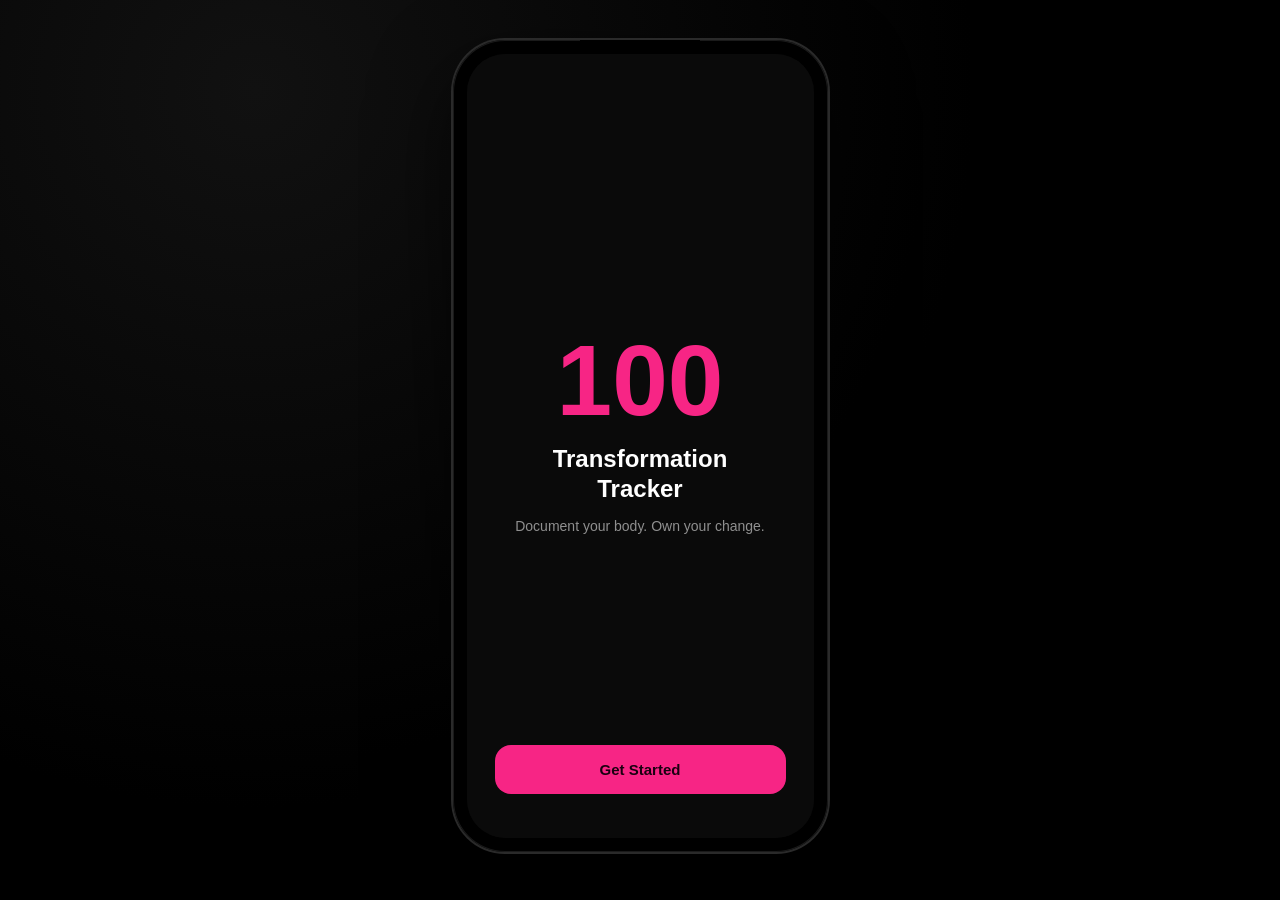
<file: index.html>
<!DOCTYPE html>
<html lang="en">
<head>
<meta charset="UTF-8">
<meta name="viewport" content="width=device-width, initial-scale=1.0, maximum-scale=1.0, user-scalable=no, viewport-fit=cover">
<meta name="theme-color" content="#F72585">
<meta name="apple-mobile-web-app-capable" content="yes">
<meta name="apple-mobile-web-app-status-bar-style" content="black-translucent">
<meta name="apple-mobile-web-app-title" content="Transform">
<title>100 · Transformation Tracker</title>
<link rel="manifest" href="manifest.json">
<link rel="apple-touch-icon" href="icons/icon-180.png">
<link rel="apple-touch-icon" sizes="180x180" href="icons/icon-180.png">
<link rel="icon" type="image/png" sizes="32x32" href="icons/icon-32.png">
<link rel="icon" type="image/png" sizes="16x16" href="icons/icon-16.png">
<link rel="stylesheet" href="css/style.css">
<link rel="stylesheet" href="css/screen.css">
</head>
<body>

<!-- Landscape blocker — shown via CSS when device rotates -->
<div class="landscape-block">
  <svg width="40" height="40" viewBox="0 0 24 24" fill="none" stroke="currentColor" stroke-width="1.5" stroke-linecap="round"><rect x="4" y="2" width="16" height="20" rx="2"/><line x1="12" y1="18" x2="12" y2="18.5" stroke-width="2"/></svg>
  <p>Please rotate your<br>device to portrait</p>
</div>

<!-- Offline banner — shown when device has no internet -->
<div class="offline-block" id="offlineBlock">
  <svg width="40" height="40" viewBox="0 0 24 24" fill="none" stroke="currentColor" stroke-width="1.5" stroke-linecap="round" stroke-linejoin="round"><line x1="1" y1="1" x2="23" y2="23"/><path d="M16.72 11.06A10.94 10.94 0 0 1 19 12.55"/><path d="M5 12.55a10.94 10.94 0 0 1 5.17-2.39"/><path d="M10.71 5.05A16 16 0 0 1 22.56 9"/><path d="M1.42 9a15.91 15.91 0 0 1 4.7-2.88"/><path d="M8.53 16.11a6 6 0 0 1 6.95 0"/><line x1="12" y1="20" x2="12.01" y2="20"/></svg>
  <p>No Internet<br><span>Your data is saved on this device</span></p>
</div>

<div class="phone">
  <div class="notch"></div>
  <div class="screen-frame">


    <div class="screens">

      <!-- ============ HOME ============ -->
      <section class="screen active" id="screen-home">
        <div class="content">

          <!-- Topbar -->
          <div class="home-topbar">
            <div>
              <p class="greeting" id="greetingText">Good morning,</p>
              <p class="greeting-name"><span id="greetingName">You</span> <span>👋</span></p>
            </div>
            <div class="home-topbar-icons">
              <div class="icon-btn" data-toast="No new notifications">
                <svg width="18" height="18" viewBox="0 0 24 24" fill="none" stroke="currentColor" stroke-width="2"><path d="M18 8a6 6 0 10-12 0c0 7-3 9-3 9h18s-3-2-3-9"/><path d="M13.73 21a2 2 0 01-3.46 0"/></svg>
              </div>
              <div class="icon-btn" data-goto="settings">
                <svg width="18" height="18" viewBox="0 0 24 24" fill="none" stroke="currentColor" stroke-width="2"><circle cx="12" cy="12" r="3"/><path d="M19.4 15a1.65 1.65 0 00.33 1.82l.06.06a2 2 0 11-2.83 2.83l-.06-.06a1.65 1.65 0 00-1.82-.33 1.65 1.65 0 00-1 1.51V21a2 2 0 01-4 0v-.09A1.65 1.65 0 009.6 19.4a1.65 1.65 0 00-1.82.33l-.06.06a2 2 0 11-2.83-2.83l.06-.06a1.65 1.65 0 00.33-1.82 1.65 1.65 0 00-1.51-1H3.5a2 2 0 010-4h.09A1.65 1.65 0 005 8.6a1.65 1.65 0 00-.33-1.82l-.06-.06a2 2 0 112.83-2.83l.06.06a1.65 1.65 0 001.82.33H9.4a1.65 1.65 0 001-1.51V2.5a2 2 0 014 0v.09a1.65 1.65 0 001 1.51 1.65 1.65 0 001.82-.33l.06-.06a2 2 0 112.83 2.83l-.06.06a1.65 1.65 0 00-.33 1.82V8.6a1.65 1.65 0 001.51 1H21a2 2 0 010 4h-.09a1.65 1.65 0 00-1.51 1z"/></svg>
              </div>
            </div>
          </div>

          <!-- Hero progress card -->
          <div class="home-hero-card">
            <div class="home-hero-glow"></div>
            <div class="home-hero-left">
              <div class="home-hero-eyebrow">Your Challenge</div>
              <div class="home-hero-day-wrap">
                <span class="home-hero-day-num" id="homeDayNum">0</span>
                <span class="home-hero-day-of">/ <span id="homeGoal">100</span> days</span>
              </div>
              <div class="home-hero-streak">
                <span class="home-hero-streak-fire">🔥</span>
                <b id="homeStreak">0 days</b>
                <span class="home-hero-streak-label">streak</span>
              </div>
            </div>
            <div class="home-hero-right">
              <div class="ring home-ring">
                <svg width="76" height="76">
                  <circle cx="38" cy="38" r="30" stroke="#1e1e1e" stroke-width="6" fill="none"/>
                  <circle id="ringProgress" cx="38" cy="38" r="30" stroke="#F72585" stroke-width="6" fill="none" stroke-linecap="round" stroke-dasharray="188.5" stroke-dashoffset="188.5"/>
                </svg>
                <div class="pct" id="homePct">0%</div>
              </div>
              <div class="home-ring-label">Complete</div>
            </div>
          </div>

          <!-- Start CTA (first-time users only) -->
          <div class="first-photo-cta" id="firstPhotoCta" style="display:none;">
            <div class="fpc-icon">📸</div>
            <div class="fpc-text">
              <div class="fpc-title">Start your transformation</div>
              <div class="fpc-sub">Take your first progress photo to begin</div>
            </div>
            <div class="fpc-btn" data-goto="camera">
              <svg width="14" height="14" viewBox="0 0 24 24" fill="none" stroke="currentColor" stroke-width="3"><path d="M12 5v14M5 12h14"/></svg>
            </div>
          </div>

          <!-- Recent Days -->
          <div class="section-head" style="margin-top:12px;">
            <h3>Recent Days</h3>
            <a data-goto="timeline">See All</a>
          </div>
          <div class="recent-row" id="recentRow">
            <div class="empty-hint">No entries yet — tap + to take your first photo</div>
          </div>

          <!-- Daily quote -->
          <div class="quote-card" id="homeQuote">
            <div class="quote-mark">"</div>
            <p class="quote-text" id="homeQuoteText"></p>
            <p class="quote-author" id="homeQuoteAuthor" style="display:none;"></p>
          </div>

          <!-- Calendar -->
          <div id="homeCalendar"></div>


        </div>
        <nav class="bottomnav">
          <div class="navitem active" data-nav="home" data-goto="home">
            <svg viewBox="0 0 24 24" fill="none" stroke="currentColor" stroke-width="2"><path d="M3 11l9-8 9 8"/><path d="M5 10v10a1 1 0 001 1h4v-6h4v6h4a1 1 0 001-1V10"/></svg>
            Home
          </div>
          <div class="fab" data-goto="camera">
            <svg width="24" height="24" viewBox="0 0 24 24" fill="none" stroke="#1a0010" stroke-width="3"><path d="M12 5v14M5 12h14"/></svg>
          </div>
          <div class="navitem" data-nav="timeline" data-goto="timeline">
            <svg viewBox="0 0 24 24" fill="none" stroke="currentColor" stroke-width="2"><path d="M3 3v18h18"/><path d="M7 15l4-5 3 3 5-7"/></svg>
            Progress
          </div>
        </nav>
      </section>

      <!-- ============ CAMERA ============ -->
      <section class="screen camera-screen" id="screen-camera">
        <div class="camera-topbar">
          <div class="icon-btn" data-goto="home">✕</div>
          <div class="center-title"><h1 id="camDayTitle">Day 1</h1><div class="sub" id="camDate">—</div></div>
          <div class="icon-btn" id="flipCamBtn" title="Flip camera">
            <svg width="16" height="16" viewBox="0 0 24 24" fill="none" stroke="currentColor" stroke-width="2"><path d="M17 1l4 4-4 4"/><path d="M3 11V9a4 4 0 014-4h14"/><path d="M7 23l-4-4 4-4"/><path d="M21 13v2a4 4 0 01-4 4H3"/></svg>
          </div>
        </div>
        <div class="viewfinder">
          <video id="cameraVideo" autoplay playsinline muted></video>
          <div class="cam-error" id="camError" hidden>
            <p>Camera unavailable.</p>
            <p class="small">Allow camera access, or upload a photo instead.</p>
            <label class="upload-btn">
              Upload Photo
              <input type="file" accept="image/*" id="uploadInput" hidden>
            </label>
          </div>
        </div>
        <canvas id="captureCanvas" hidden></canvas>
        <div class="cam-caption">Make sure lighting and pose match your previous photo.</div>
        <div class="shutter-row">
          <div style="width:44px;"></div>
          <div class="shutter" id="shutterBtn"></div>
          <div style="width:44px;"></div>
        </div>
        <div class="upload-photos-btn" id="galleryUploadBtn">
          <svg width="16" height="16" viewBox="0 0 24 24" fill="none" stroke="currentColor" stroke-width="2"><rect x="3" y="3" width="18" height="18" rx="3"/><circle cx="8.5" cy="8.5" r="1.5"/><path d="M21 15l-5-5L5 21"/></svg>
          Upload from Photos
        </div>
      </section>

      <!-- ============ SAVE DAY ============ -->
      <section class="screen" id="screen-save">
        <div class="topbar" style="padding-left:20px;padding-right:20px;">
          <div class="icon-btn" data-goto="camera">‹</div>
          <div class="center-title"><h1 id="saveDayTitle">Day 1</h1><div class="sub" id="saveDate">—</div></div>
          <div style="width:38px;"></div>
        </div>
        <div class="save-photo" id="savePhotoWrap"></div>
        <div class="note-box">
          <textarea id="dayNote" placeholder="Add a note (optional)" maxlength="100"></textarea>
          <div class="count" id="noteCount">0/100</div>
        </div>
        <div class="stats-section" id="statsSection">
          <div class="stats-section-head" id="statsToggleHead">
            <span class="stats-head-label">Log measurements <span style="color:var(--muted-2);font-size:11px;font-weight:400;">(optional)</span></span>
            <span class="stats-toggle-caret" id="statsToggleIcon">+</span>
          </div>
          <div class="stats-fields" id="statsFields">
            <div class="stat-input-row">
              <span class="stat-input-label">Weight</span>
              <input type="number" id="statWeight" class="stat-num-input" placeholder="—" step="0.1" min="0" inputmode="decimal">
              <div class="unit-toggle"><div class="unit-btn active" id="unitLbs">lbs</div><div class="unit-btn" id="unitKg">kg</div></div>
            </div>
            <div class="stat-input-row">
              <span class="stat-input-label">Waist</span>
              <input type="number" id="statWaist" class="stat-num-input" placeholder="—" step="0.1" min="0" inputmode="decimal">
              <div class="unit-toggle"><div class="unit-btn active" id="unitIn">in</div><div class="unit-btn" id="unitCm">cm</div></div>
            </div>
            <div class="stat-input-row">
              <span class="stat-input-label">Chest</span>
              <input type="number" id="statChest" class="stat-num-input" placeholder="—" step="0.1" min="0" inputmode="decimal">
              <span class="stat-unit-echo" id="statChestUnit">in</span>
            </div>
            <div class="stat-input-row">
              <span class="stat-input-label">Hips</span>
              <input type="number" id="statHips" class="stat-num-input" placeholder="—" step="0.1" min="0" inputmode="decimal">
              <span class="stat-unit-echo" id="statHipsUnit">in</span>
            </div>
          </div>
        </div>

        <div class="save-cta">
          <button class="btn-primary" id="saveDayBtn">
            <svg width="16" height="16" viewBox="0 0 24 24" fill="none" stroke="#1a0010" stroke-width="3"><path d="M20 6L9 17l-5-5"/></svg>
            <span id="saveDayBtnLabel">Save as Day 1</span>
          </button>
        </div>
      </section>

      <!-- ============ TIMELINE ============ -->
      <section class="screen" id="screen-timeline">
        <div class="content">
          <div class="topbar"><h1>Progress</h1><div style="width:38px;"></div></div>
          <div class="overview-row"><span class="num" id="tlOverviewNum">0 / 100 days</span><span class="pct" id="tlOverviewPct">0%</span></div>
          <div class="progressbar"><div class="fill" id="tlOverviewFill" style="width:0%;"></div></div>

          <!-- Body stats chart (shown when stats data exists) -->
          <div id="statsChartSection" style="display:none;">
            <div class="section-head" style="margin-top:16px;">
              <h3>Body Stats</h3>
            </div>
            <div class="stats-chart-card" id="statsChartCard"></div>
          </div>

          <div class="timeline" id="timelineList">
            <div class="empty-hint">No entries yet</div>
          </div>

          <div class="card milestone-card" id="milestoneCard" hidden>
            <div><div class="lbl">Next milestone</div><div class="sub" id="milestoneSub">—</div></div>
            <div class="days-left" id="milestoneDays">—</div>
          </div>
        </div>
        <nav class="bottomnav">
          <div class="navitem" data-nav="home" data-goto="home">
            <svg viewBox="0 0 24 24" fill="none" stroke="currentColor" stroke-width="2"><path d="M3 11l9-8 9 8"/><path d="M5 10v10a1 1 0 001 1h4v-6h4v6h4a1 1 0 001-1V10"/></svg>
            Home
          </div>
          <div class="fab" data-goto="camera">
            <svg width="24" height="24" viewBox="0 0 24 24" fill="none" stroke="#1a0010" stroke-width="3"><path d="M12 5v14M5 12h14"/></svg>
          </div>
          <div class="navitem active" data-nav="timeline" data-goto="timeline">
            <svg viewBox="0 0 24 24" fill="none" stroke="currentColor" stroke-width="2"><path d="M3 3v18h18"/><path d="M7 15l4-5 3 3 5-7"/></svg>
            Progress
          </div>
        </nav>
      </section>

      <!-- ============ COMPARISON ============ -->
      <section class="screen" id="screen-comparison">
        <div class="content no-tab">
          <div class="topbar">
            <div class="icon-btn" data-goto="timeline">‹</div>
            <h1 style="font-size:19px;">Comparison</h1>
            <div style="width:38px;"></div>
          </div>

          <div id="comparisonBody">
            <div id="comparisonEmpty" class="comp-empty-state">
              <img src="Beofreandafter.png" alt="Example transformation" class="comp-example-img">
              <p class="comp-empty-label">Save at least 2 days to compare your progress</p>
            </div>
          </div>
        </div>
      </section>

      <!-- ============ SETTINGS ============ -->
      <section class="screen" id="screen-settings">
        <div class="content no-tab">
          <div class="topbar"><h1>Settings</h1><div style="width:38px;"></div></div>

          <div class="settings-group-label">Goal</div>
          <div class="settings-list">
            <div class="set-row" data-goto="goal-edit">
              <div class="set-icon" style="background:#1a6ed8;">
                <svg width="16" height="16" viewBox="0 0 24 24" fill="none" stroke="#fff" stroke-width="2" stroke-linecap="round"><circle cx="12" cy="12" r="10"/><circle cx="12" cy="12" r="6"/><circle cx="12" cy="12" r="2"/></svg>
              </div>
              <div class="set-label">100-Day Challenge</div>
              <span class="set-value" id="goalValue">100 days</span><span class="chev">›</span>
            </div>
          </div>

          <div class="settings-group-label">Reminders</div>
          <div class="settings-list">
            <div class="set-row" id="reminderToggleRow">
              <div class="set-icon" style="background:#d83a1a;">
                <svg width="16" height="16" viewBox="0 0 24 24" fill="none" stroke="#fff" stroke-width="2" stroke-linecap="round" stroke-linejoin="round"><path d="M18 8a6 6 0 10-12 0c0 7-3 9-3 9h18s-3-2-3-9"/><path d="M13.73 21a2 2 0 01-3.46 0"/></svg>
              </div>
              <div class="set-label">Daily Reminder</div>
              <div class="switch" id="reminderSwitch"><div class="knob"></div></div>
            </div>
            <div class="set-row" data-goto="reminder">
              <div class="set-icon" style="background:#d87c1a;">
                <svg width="16" height="16" viewBox="0 0 24 24" fill="none" stroke="#fff" stroke-width="2" stroke-linecap="round"><circle cx="12" cy="12" r="10"/><path d="M12 6v6l4 2"/></svg>
              </div>
              <div class="set-label">Reminder Time</div>
              <span class="set-value" id="reminderTimeValue">8:00 AM</span><span class="chev">›</span>
            </div>
          </div>

          <div class="settings-group-label">Privacy</div>
          <div class="settings-list">
            <div class="set-row" data-toast="All photos are stored only on this device. Nothing is uploaded anywhere.">
              <div class="set-icon" style="background:#1a8c3a;">
                <svg width="16" height="16" viewBox="0 0 24 24" fill="none" stroke="#fff" stroke-width="2" stroke-linecap="round" stroke-linejoin="round"><rect x="5" y="11" width="14" height="11" rx="2"/><path d="M8 11V7a4 4 0 018 0v4"/></svg>
              </div>
              <div class="set-label">Photo Privacy</div>
              <span class="set-value">On-device only</span><span class="chev">›</span>
            </div>
          </div>

          <div class="settings-group-label">Data</div>
          <div class="settings-list">
            <div class="set-row" id="startOverBtn">
              <div class="set-icon" style="background:#3a3a3c;">
                <svg width="16" height="16" viewBox="0 0 24 24" fill="none" stroke="#fff" stroke-width="2" stroke-linecap="round" stroke-linejoin="round"><path d="M3 12a9 9 0 1 0 9-9 9.75 9.75 0 0 0-6.74 2.74L3 8"/><path d="M3 3v5h5"/></svg>
              </div>
              <div class="set-label">Start Over</div>
            </div>
            <div class="set-row" id="exportVideoBtn" data-goto="video-export">
              <div class="set-icon" style="background:#6b1ad8;">
                <svg width="16" height="16" viewBox="0 0 24 24" fill="none" stroke="#fff" stroke-width="2" stroke-linecap="round" stroke-linejoin="round"><rect x="2" y="7" width="15" height="10" rx="2"/><path d="M17 9l5-2v10l-5-2V9z"/></svg>
              </div>
              <div class="set-label">Export Transformation Video</div>
              <span class="chev">›</span>
            </div>
            <div class="set-row danger" id="deleteAllBtn">
              <div class="set-icon" style="background:#d83a1a;">
                <svg width="16" height="16" viewBox="0 0 24 24" fill="none" stroke="#fff" stroke-width="2" stroke-linecap="round" stroke-linejoin="round"><polyline points="3 6 5 6 21 6"/><path d="M19 6l-1 14a2 2 0 01-2 2H8a2 2 0 01-2-2L5 6"/><path d="M9 6V4a1 1 0 011-1h4a1 1 0 011 1v2"/><line x1="10" y1="11" x2="10" y2="17"/><line x1="14" y1="11" x2="14" y2="17"/></svg>
            </div>
              <div class="set-label">Delete All Photos</div>
            </div>
          </div>

          <div class="settings-group-label">&nbsp;</div>
          <div class="settings-list">
            <div class="set-row" data-goto="about">
              <div class="set-icon" style="background:#3a3a3c;">
                <svg width="16" height="16" viewBox="0 0 24 24" fill="none" stroke="#fff" stroke-width="2" stroke-linecap="round"><circle cx="12" cy="12" r="10"/><line x1="12" y1="16" x2="12" y2="12"/><line x1="12" y1="8" x2="12.01" y2="8" stroke-width="3"/></svg>
              </div>
              <div class="set-label">About</div><span class="chev">›</span>
            </div>
          </div>

          <div style="margin-top:18px; text-align:center;">
            <a class="link-btn" data-goto="home-settings-close">Done</a>
          </div>
        </div>
      </section>

      <!-- ============ REMINDER TIME ============ -->
      <section class="screen" id="screen-reminder">
        <div class="content no-tab">
          <div class="topbar">
            <div class="icon-btn" data-goto="settings">‹</div>
            <h1 style="font-size:19px;">Reminder Time</h1>
            <div style="width:38px;"></div>
          </div>
          <div class="time-input-wrap">
            <input type="time" id="reminderTimeInput" class="time-input" value="08:00">
          </div>
          <p class="align-desc" style="text-align:center;">We'll notify you once a day at this time.</p>
          <div style="margin-top:auto; padding-top:40px;">
            <button class="btn-primary" id="saveReminderBtn">Save</button>
          </div>
        </div>
      </section>

      <!-- ============ GOAL EDIT ============ -->
      <section class="screen" id="screen-goal-edit">
        <div class="content no-tab">
          <div class="topbar">
            <div class="icon-btn" data-goto="settings">‹</div>
            <h1 style="font-size:19px;">Challenge Length</h1>
            <div style="width:38px;"></div>
          </div>
          <div class="goal-options">
            <div class="goal-opt" data-goal="30">30 Days</div>
            <div class="goal-opt" data-goal="60">60 Days</div>
            <div class="goal-opt selected" data-goal="100">100 Days</div>
            <div class="goal-opt" data-goal="180">180 Days</div>
            <div class="goal-opt" data-goal="365">365 Days</div>
          </div>
          <div style="margin-top:auto; padding-top:40px;">
            <button class="btn-primary" id="saveGoalBtn">Save</button>
          </div>
        </div>
      </section>

      <!-- ============ VIDEO EXPORT ============ -->
      <section class="screen" id="screen-video-export">
        <div class="content no-tab">
          <div class="topbar">
            <div class="icon-btn" data-goto="settings">‹</div>
            <h1 style="font-size:19px;">Transformation Video</h1>
            <div style="width:38px;"></div>
          </div>

          <!-- Preview row: first & last photo -->
          <div class="vx-preview-row" id="vxPreviewRow">
            <div class="vx-thumb" id="vxThumbFirst"></div>
            <div class="vx-arrow">
              <svg width="20" height="20" viewBox="0 0 24 24" fill="none" stroke="currentColor" stroke-width="2.5" stroke-linecap="round"><path d="M5 12h14M13 6l6 6-6 6"/></svg>
            </div>
            <div class="vx-thumb" id="vxThumbLast"></div>
          </div>

          <!-- Stats -->
          <div class="vx-stats-row" id="vxStatsRow">
            <div class="vx-stat"><span class="vx-stat-num" id="vxPhotoCount">0</span><span class="vx-stat-label">Photos</span></div>
            <div class="vx-stat-div"></div>
            <div class="vx-stat"><span class="vx-stat-num" id="vxDaySpan">0</span><span class="vx-stat-label">Days</span></div>
            <div class="vx-stat-div"></div>
            <div class="vx-stat"><span class="vx-stat-num" id="vxDuration">0s</span><span class="vx-stat-label">Video length</span></div>
          </div>

          <!-- Speed picker -->
          <div class="vx-speed-label">Speed</div>
          <div class="vx-speed-row" id="vxSpeedRow">
            <div class="vx-speed-opt selected" data-fps="0.5">Slow<span>0.5s/photo</span></div>
            <div class="vx-speed-opt" data-fps="0.25">Normal<span>0.25s/photo</span></div>
            <div class="vx-speed-opt" data-fps="0.1">Fast<span>0.1s/photo</span></div>
          </div>

          <!-- Progress (hidden until export starts) -->
          <div class="vx-progress-wrap" id="vxProgressWrap" style="display:none;">
            <div class="vx-progress-bar"><div class="vx-progress-fill" id="vxProgressFill"></div></div>
            <p class="vx-progress-label" id="vxProgressLabel">Building your video…</p>
          </div>

          <!-- No photos state -->
          <div class="vx-empty" id="vxEmpty" style="display:none;">
            <p>You need at least 2 photos to create a transformation video.</p>
          </div>

          <!-- CTA -->
          <div class="vx-cta" id="vxCta">
            <button class="btn-primary" id="vxExportBtn">
              <svg width="16" height="16" viewBox="0 0 24 24" fill="none" stroke="#1a0010" stroke-width="2.5" stroke-linecap="round"><rect x="2" y="7" width="15" height="10" rx="2"/><path d="M17 9l5-2v10l-5-2V9z"/></svg>
              Create Video
            </button>
            <button class="vx-pro-btn" id="vxProBtn">✦ Remove Watermark — Go Pro</button>
          </div>
        </div>
      </section>

      <!-- ============ ABOUT ============ -->
      <section class="screen" id="screen-about">
        <div class="content no-tab">
          <div class="topbar">
            <div class="icon-btn" data-goto="settings">‹</div>
            <h1 style="font-size:19px;">About</h1>
            <div style="width:38px;"></div>
          </div>

          <!-- App identity -->
          <div class="about-hero">
            <div class="about-icon">
              <span class="about-icon-num">100</span>
            </div>
            <h2 class="about-app-name">Transformation Tracker</h2>
            <p class="about-version">Version 1.2.1 · Free</p>
          </div>

          <!-- What it does -->
          <div class="about-section-label">What is this app?</div>
          <div class="about-card">
            <p class="about-body">Transformation Tracker is a <b>100-day photo challenge app</b>. You take one progress photo per day, and over time you build a visual record of your body transformation — all stored privately on your device.</p>
          </div>

          <!-- How it works -->
          <div class="about-section-label">How it works</div>
          <div class="about-card about-steps">
            <div class="about-step">
              <div class="about-step-num">1</div>
              <div>
                <div class="about-step-title">Set your challenge</div>
                <div class="about-step-body">Choose how many days — 30, 60, 100, 180, or 365. You can change this anytime in Settings.</div>
              </div>
            </div>
            <div class="about-step">
              <div class="about-step-num">2</div>
              <div>
                <div class="about-step-title">Take a photo daily</div>
                <div class="about-step-body">Tap the + button each day. Same pose, same lighting. The ghost overlay helps you match your previous shot.</div>
              </div>
            </div>
            <div class="about-step">
              <div class="about-step-num">3</div>
              <div>
                <div class="about-step-title">Watch yourself change</div>
                <div class="about-step-body">Check your Progress tab to see every photo. Use the Comparison screen to see how far you've come.</div>
              </div>
            </div>
          </div>

          <!-- Privacy -->
          <div class="about-section-label">Privacy policy</div>
          <div class="about-card">
            <p class="about-body">All your photos and data are stored <b>only on this device</b>. Nothing is ever uploaded to any server. We don't collect any personal information, analytics, or usage data. When you delete the app, everything is gone — no backups exist on our end.</p>
          </div>

          <!-- Contact -->
          <div class="about-section-label">Feedback & support</div>
          <div class="about-card">
            <p class="about-body">Built with ❤️ to help you stay consistent and see real results. If you have feedback, run into a bug, or just want to share your progress — reach out anytime.</p>
            <a class="about-link" href="mailto:support@transformationtracker.app">support@transformationtracker.app</a>
          </div>

          <p class="about-footer">© 2025 Transformation Tracker · All rights reserved</p>
        </div>
      </section>

    </div>


    <div class="toast" id="toast"></div>


    <!-- Pro upgrade sheet -->
    <div id="proModal" class="pro-modal">
      <div class="pro-sheet">

        <!-- Close handle -->
        <div class="pro-handle-row">
          <div class="pro-handle"></div>
          <button class="pro-x" id="proModalClose">✕</button>
        </div>

        <!-- Header -->
        <div class="pro-header">
          <div class="pro-dot-grid" aria-hidden="true"></div>
          <div class="pro-crown">
            <svg width="28" height="28" viewBox="0 0 24 24" fill="none"><path d="M2 20h20M4 20l2-10 6 5 6-5 2 10" stroke="#F72585" stroke-width="2" stroke-linecap="round" stroke-linejoin="round"/><circle cx="12" cy="6" r="2" fill="#F72585"/></svg>
          </div>
          <h2 class="pro-title">Go Pro</h2>
          <p class="pro-sub">Unlock your full transformation</p>
        </div>

        <div class="pro-body">

          <!-- Features -->
          <ul class="pro-features">
            <li>
              <div class="pro-feat-icon">
                <svg width="18" height="18" viewBox="0 0 24 24" fill="none" stroke="currentColor" stroke-width="2" stroke-linecap="round" stroke-linejoin="round"><rect x="2" y="7" width="15" height="10" rx="2"/><path d="M17 9l5-2v10l-5-2V9z"/><path d="M9 10v4M7 12h4" stroke-width="1.5"/></svg>
              </div>
              <div>
                <b>No Watermark</b>
                <span>Export clean videos with no branding overlay</span>
              </div>
            </li>
            <li>
              <div class="pro-feat-icon">
                <svg width="18" height="18" viewBox="0 0 24 24" fill="none" stroke="currentColor" stroke-width="2" stroke-linecap="round" stroke-linejoin="round"><path d="M3 3v18h18"/><path d="M7 16l4-6 3 4 3-5"/></svg>
              </div>
              <div>
                <b>Advanced Stats</b>
                <span>Consistency score, streaks, body measurements over time</span>
              </div>
            </li>
            <li>
              <div class="pro-feat-icon">
                <svg width="18" height="18" viewBox="0 0 24 24" fill="none" stroke="currentColor" stroke-width="2" stroke-linecap="round" stroke-linejoin="round"><path d="M18 8a6 6 0 10-12 0c0 7-3 9-3 9h18s-3-2-3-9"/><path d="M13.73 21a2 2 0 01-3.46 0"/></svg>
              </div>
              <div>
                <b>Daily Reminders</b>
                <span>Push notifications so you never miss a day</span>
              </div>
            </li>
            <li>
              <div class="pro-feat-icon">
                <svg width="18" height="18" viewBox="0 0 24 24" fill="none" stroke="currentColor" stroke-width="2" stroke-linecap="round" stroke-linejoin="round"><path d="M18 10h-1.26A8 8 0 109 20h9a5 5 0 000-10z"/></svg>
              </div>
              <div>
                <b>Cloud Backup</b>
                <span>Photos backed up safely — never lose your progress</span>
              </div>
            </li>
          </ul>

          <!-- Plan toggle -->
          <div class="pro-plan-toggle">
            <div class="pro-plan active" id="planWatermark" data-plan="watermark">
              <div class="pro-plan-best">POPULAR</div>
              <div class="pro-plan-name">Remove Watermark</div>
              <div class="pro-plan-price"><span class="pro-currency">$</span>2.99</div>
              <div class="pro-plan-note">Clean video export</div>
            </div>
            <div class="pro-plan" id="planPro" data-plan="pro">
              <div class="pro-plan-name">Full Pro</div>
              <div class="pro-plan-price"><span class="pro-currency">$</span>9.99</div>
              <div class="pro-plan-note">Everything unlocked</div>
            </div>
          </div>

          <button class="pro-cta" id="proUpgradeBtn">Remove Watermark — $2.99 →</button>
          <p class="pro-fine">One-time purchase · No subscription · Yours forever</p>
          <button class="pro-dismiss" id="proRestoreBtn">Restore Purchase</button>
        </div>
      </div>
    </div>

    <!-- Day detail bottom sheet -->
    <!-- Delete confirmation sheet -->
    <div id="deleteConfirmModal" class="day-modal" style="z-index:160;">
      <div class="day-modal-sheet" style="padding:28px 20px 36px;">
        <div class="day-modal-handle"></div>
        <div style="text-align:center; margin-top:20px;">
          <div style="width:52px;height:52px;border-radius:50%;background:rgba(226,86,79,.12);border:1px solid rgba(226,86,79,.3);display:flex;align-items:center;justify-content:center;margin:0 auto 16px;">
            <svg width="22" height="22" viewBox="0 0 24 24" fill="none" stroke="#e2564f" stroke-width="2" stroke-linecap="round" stroke-linejoin="round"><polyline points="3 6 5 6 21 6"/><path d="M19 6l-1 14a2 2 0 01-2 2H8a2 2 0 01-2-2L5 6"/><path d="M10 11v6M14 11v6"/><path d="M9 6V4a1 1 0 011-1h4a1 1 0 011 1v2"/></svg>
          </div>
          <h3 style="margin:0 0 6px;font-size:18px;font-weight:800;">Delete this photo?</h3>
          <p style="margin:0;font-size:13px;color:var(--muted);line-height:1.5;">Are you sure you want to delete this day's photo?<br>This cannot be undone.</p>
        </div>
        <div style="display:flex;flex-direction:column;gap:10px;margin-top:24px;">
          <button class="pro-cta" id="deleteConfirmBtn" style="background:#e2564f;box-shadow:none;">Yes, Delete</button>
          <button class="pro-dismiss" id="deleteConfirmCancel">Cancel</button>
        </div>
      </div>
    </div>

    <div id="dayModal" class="day-modal">
      <div class="day-modal-sheet">
        <div class="day-modal-handle"></div>
        <div class="day-modal-photo" id="dayModalPhoto"></div>
        <div class="day-modal-info">
          <div class="day-modal-row">
            <div>
              <div class="day-modal-title" id="dayModalTitle">Day 1</div>
              <div class="day-modal-date" id="dayModalDate">—</div>
            </div>
            <div class="day-modal-close" id="dayModalClose">
              <svg width="12" height="12" viewBox="0 0 24 24" fill="none" stroke="currentColor" stroke-width="2.5" stroke-linecap="round"><path d="M18 6L6 18M6 6l12 12"/></svg>
            </div>
          </div>
          <p class="day-modal-note" id="dayModalNote"></p>
          <div class="day-modal-stats" id="dayModalStats" style="display:none;"></div>
          <button class="day-modal-delete" id="dayModalDelete">
            <svg width="14" height="14" viewBox="0 0 24 24" fill="none" stroke="currentColor" stroke-width="2" stroke-linecap="round" stroke-linejoin="round"><polyline points="3 6 5 6 21 6"/><path d="M19 6l-1 14a2 2 0 01-2 2H8a2 2 0 01-2-2L5 6"/><path d="M10 11v6M14 11v6"/><path d="M9 6V4a1 1 0 011-1h4a1 1 0 011 1v2"/></svg>
            Delete this day
          </button>
        </div>
      </div>
    </div>

    <!-- ============ ONBOARDING OVERLAY ============ -->
    <div id="ob-overlay" class="ob-overlay">

      <!-- Slide 1: Splash / app name animation -->
      <div class="ob-slide" id="ob-s1">
        <div class="ob-splash">
          <div class="ob-num">100</div>
          <div class="ob-app-name">Transformation<br>Tracker</div>
          <div class="ob-tagline">Document your body. Own your change.</div>
        </div>
        <button class="btn-primary ob-btn-anim" id="obStartBtn">Get Started</button>
      </div>

      <!-- Slide 1b: Real user transformations -->
      <div class="ob-slide ob-hidden" id="ob-s1b">
        <div class="ob-proof-wrap">
          <div class="ob-proof-label">✦ Real Results</div>
          <h2 class="ob-proof-heading">Users like you,<br>transformed.</h2>
          <p class="ob-proof-sub">One photo a day. Watch yourself change.</p>
          <div class="ob-proof-images">
            <img src="beforeandafter2.png" alt="User transformation" class="ob-proof-img">
            <img src="Beofreandafter.png" alt="User transformation" class="ob-proof-img">
          </div>
        </div>
        <button class="btn-primary" id="obProofNextBtn">Start My Journey →</button>
      </div>

      <!-- Slide 2: Name -->
      <div class="ob-slide ob-hidden" id="ob-s2">
        <div class="ob-q-wrap">
          <div class="ob-step-label">Step 1 of 2</div>
          <h2 class="ob-heading">What should we<br>call you?</h2>
          <input type="text" id="obNameInput" class="ob-text-input" placeholder="Your first name" maxlength="30" autocomplete="given-name" autocorrect="off" autocapitalize="words">
        </div>
        <button class="btn-primary" id="obNameNextBtn" disabled>Continue</button>
      </div>

      <!-- Slide 3: Goal -->
      <div class="ob-slide ob-hidden" id="ob-s3">
        <div class="ob-q-wrap">
          <div class="ob-step-label">Step 2 of 2</div>
          <h2 class="ob-heading">How long is your<br>challenge?</h2>
          <p class="ob-sub-desc">This app tracks your body transformation — you'll take one progress photo per day and watch yourself change over time.</p>
          <div class="goal-options" id="ob-goal-opts">
            <div class="goal-opt" data-goal="30">30 Days</div>
            <div class="goal-opt" data-goal="60">60 Days</div>
            <div class="goal-opt selected" data-goal="100">100 Days</div>
            <div class="goal-opt" data-goal="180">180 Days</div>
            <div class="goal-opt" data-goal="365">365 Days</div>
          </div>
        </div>
        <button class="btn-primary" id="obGoalNextBtn">Build My Plan →</button>
      </div>

      <!-- Slide 4: Building plan loader -->
      <div class="ob-slide ob-hidden" id="ob-s4">
        <div class="ob-loading">
          <div class="ob-ring-wrap">
            <svg width="88" height="88" viewBox="0 0 88 88">
              <circle cx="44" cy="44" r="36" stroke="#1c1c1c" stroke-width="7" fill="none"/>
              <circle id="obRingArc" cx="44" cy="44" r="36" stroke="#ffffff" stroke-width="7" fill="none" stroke-linecap="round" stroke-dasharray="226.2" stroke-dashoffset="226.2"/>
            </svg>
            <span class="ob-pct" id="obPct">0%</span>
          </div>
          <h2 class="ob-loading-title">Building your plan<span id="obPlanName"></span>…</h2>
          <p class="ob-tip" id="obTip">Setting up your timeline</p>
        </div>
      </div>

    </div>
  </div>
</div>

<script src="js/videoExport.js"></script>
<script src="js/tutorial.js"></script>
<script src="js/screen.js"></script>
<script src="js/main.js"></script>
<script>
  if ('serviceWorker' in navigator) {
    navigator.serviceWorker.register('sw.js');
  }

  // Offline detection
  (function () {
    var banner = document.getElementById('offlineBlock');
    function update() {
      if (navigator.onLine) {
        banner.classList.remove('visible');
      } else {
        banner.classList.add('visible');
      }
    }
    window.addEventListener('online',  update);
    window.addEventListener('offline', update);
    update(); // check immediately on launch
  })();
</script>
</body>
</html>
</file>
<file: css/style.css>
/**
 * style.css
 * Base layer: resets, design tokens, phone shell/chrome, and small
 * reusable components (buttons, cards, toast, switches, settings rows)
 * that show up on more than one screen. Screen-specific layout lives
 * in screen.css.
 */
:root{
  --bg:#0a0a0a;
  --surface:#151515;
  --surface-2:#1c1c1c;
  --border:#272727;
  --text:#f5f5f3;
  --muted:#8f8f8f;
  --muted-2:#6b6b6b;
  --accent:#F72585;
  --accent-dim:#4a0a2e;
  --danger:#e2564f;
  font-family:-apple-system,BlinkMacSystemFont,"SF Pro Display","Segoe UI",Roboto,Helvetica,Arial,sans-serif;
}
*{box-sizing:border-box; -webkit-tap-highlight-color:transparent;}
[hidden]{display:none !important;}
html{
  -webkit-text-size-adjust:100%;
  text-size-adjust:100%;
}
html,body{margin:0;padding:0;background:#000;color:var(--text);}
body{
  display:flex;align-items:flex-start;justify-content:center;
  min-height:100vh; min-height:100dvh;
  padding:40px 16px; gap:28px;
  background: radial-gradient(circle at 20% 10%, #111 0%, #000 55%), #000;
  overscroll-behavior:none;
}
button,a,[data-goto],[data-nav]{touch-action:manipulation;}

/* ---------- Phone shell ---------- */
.phone{
  position:relative; width:375px;height:812px; background:#000; border-radius:52px; padding:14px;
  box-shadow:0 0 0 2px #2a2a2a, 0 30px 80px rgba(0,0,0,.7), inset 0 0 0 1px #1a1a1a;
}
.screen-frame{ position:relative; width:100%;height:100%; background:var(--bg); border-radius:38px; overflow:hidden; display:flex; flex-direction:column; }
.notch{ position:absolute; top:0; left:50%; transform:translateX(-50%); width:120px; height:26px; background:#000; border-radius:0 0 16px 16px; z-index:50; }
.statusbar{ display:none; }
.statusbar .icons{ display:none; }

/* ---------- Screen containers (shared by every screen) ---------- */
.screens{position:relative; flex:1; min-height:0;}
.screen{ position:absolute; inset:0; display:none; flex-direction:column; overflow-y:auto; padding-bottom:8px; animation:fadein .18s ease; }
.screen.active{display:flex;}
@keyframes fadein{from{opacity:0; transform:translateY(6px)} to{opacity:1; transform:translateY(0)}}
.screen::-webkit-scrollbar{display:none;}

.content{padding:4px 20px 90px 20px; flex:1;}
.content.no-tab{padding-bottom:24px;}

.topbar{ display:flex;align-items:center;justify-content:space-between; padding:6px 0 14px 0; flex-shrink:0; }
.topbar h1{font-size:22px; margin:0; font-weight:700;}
.icon-btn{ width:44px;height:44px;border-radius:50%;background:var(--surface); display:flex;align-items:center;justify-content:center; border:1px solid var(--border); color:#fff; cursor:pointer; flex-shrink:0; }
.icon-btn:active{background:var(--surface-2);}
.center-title{text-align:center;flex:1;}
.center-title h1{font-size:17px; color:#fff;}
.center-title .sub{font-size:11px;color:var(--muted);}

/* ---------- Reusable primitives ---------- */
.card{ background:var(--surface); border:1px solid var(--border); border-radius:16px; padding:18px; }

.section-head{display:flex; align-items:center; justify-content:space-between; margin:12px 0 8px;}
.section-head h3{font-size:15px; margin:0; font-weight:700;}
.section-head a{font-size:12px;color:var(--accent); text-decoration:none; font-weight:600; cursor:pointer;}
.empty-hint{font-size:13px; color:var(--muted-2); padding:18px 4px; text-align:center;}

.btn-primary{ background:var(--accent); color:#1a0010; border:none; border-radius:16px; font-size:15px; font-weight:700; padding:16px; width:100%; display:flex; align-items:center; justify-content:center; gap:8px; cursor:pointer; }
.btn-primary:active{filter:brightness(.92);}
.btn-primary:disabled{opacity:.5; cursor:not-allowed;}
.link-btn{color:var(--accent); font-size:13px; font-weight:700; cursor:pointer; text-decoration:none;}

.progressbar{height:8px; background:var(--surface-2); border-radius:6px; overflow:hidden; margin-top:8px;}
.progressbar .fill{height:100%; background:var(--accent); border-radius:6px; transition:width .3s ease;}

.stats-grid{display:grid; grid-template-columns:1fr 1fr; gap:10px; margin-top:20px;}
.stat-box{background:var(--surface); border:1px solid var(--border); border-radius:16px; padding:14px;}
.stat-box .top{display:flex; align-items:center; gap:8px; color:var(--muted); font-size:11px; margin-bottom:6px;}
.stat-box .val{font-size:19px;font-weight:800; display:flex; align-items:center; gap:6px;}

/* ---------- Bottom nav (shared by Home + Timeline) ---------- */
.bottomnav{
  position:absolute; left:0; right:0; bottom:0; display:flex; align-items:center; justify-content:space-around;
  padding:10px 24px calc(env(safe-area-inset-bottom, 10px) + 8px) 24px;
  background:linear-gradient(0deg, rgba(10,10,10,.98) 60%, rgba(10,10,10,.85));
  border-top:1px solid var(--border); backdrop-filter:blur(6px); z-index:40;
}
.navitem{display:flex;flex-direction:column;align-items:center; gap:3px; color:var(--muted-2); font-size:10px; font-weight:600; cursor:pointer; width:56px;}
.navitem.active{color:var(--accent);}
.navitem svg{width:22px;height:22px;}
.fab{ width:52px;height:52px; border-radius:50%; background:var(--accent); display:flex;align-items:center;justify-content:center; margin-top:-30px; box-shadow:0 6px 18px rgba(247,37,133,.45); border:5px solid var(--bg); cursor:pointer; }

.fab-settings{ display:none; }

/* ---------- Settings list (Settings screen) ---------- */
.settings-list{margin-top:6px; background:var(--surface); border:1px solid var(--border); border-radius:16px; overflow:hidden;}
.set-row{ display:flex; align-items:center; gap:12px; padding:14px 16px; border-bottom:1px solid var(--border); cursor:pointer; }
.set-row:last-child{border-bottom:none;}
.set-row .set-icon{ width:30px;height:30px;border-radius:9px; background:var(--surface-2); display:flex; align-items:center; justify-content:center; flex-shrink:0; }
.set-row .set-label{flex:1; font-size:14px; font-weight:500;}
.set-row .set-value{font-size:13px;color:var(--muted); margin-right:2px;}
.set-row.danger .set-label{color:var(--danger);}
.set-row.danger .set-icon{color:var(--danger);}
.switch{width:44px;height:26px;border-radius:14px; background:var(--surface-2); position:relative; flex-shrink:0; transition:.2s;}
.switch.on{background:var(--accent);}
.switch .knob{position:absolute; top:2px; left:2px; width:22px;height:22px;border-radius:50%; background:#fff; transition:.2s;}
.switch.on .knob{left:20px;}
.settings-group-label{font-size:11px; color:var(--muted-2); text-transform:uppercase; letter-spacing:.06em; margin:20px 4px 8px;}
.chev{color:var(--muted-2);}

/* ---------- Toast ---------- */
.toast{
  position:absolute; bottom:100px; left:50%; transform:translateX(-50%);
  background:#1d1d1d; border:1px solid var(--border); color:#fff; font-size:13px; font-weight:600;
  padding:12px 18px; border-radius:14px; display:flex; align-items:center; gap:8px; box-shadow:0 10px 30px rgba(0,0,0,.5);
  opacity:0; pointer-events:none; transition:.25s; z-index:100; max-width:80%; text-align:center;
}
.toast.show{opacity:1; transform:translateX(-50%) translateY(-6px);}

/* Landscape blocker */
.landscape-block{
  display:none;
  position:fixed; inset:0; z-index:9999;
  background:#0a0a0a; color:#fff;
  flex-direction:column; align-items:center; justify-content:center; gap:16px;
  text-align:center;
}
.landscape-block p{ margin:0; font-size:15px; font-weight:600; line-height:1.6; color:var(--muted); }
@media (orientation:landscape) and (max-width:900px){
  .landscape-block{ display:flex; }
}

/* Offline banner */
.offline-block{
  display:none;
  position:fixed; inset:0; z-index:9998;
  background:#0a0a0a; color:#fff;
  flex-direction:column; align-items:center; justify-content:center; gap:16px;
  text-align:center;
}
.offline-block p{ margin:0; font-size:17px; font-weight:700; line-height:1.5; }
.offline-block p span{ font-size:13px; font-weight:400; color:var(--muted); }
.offline-block.visible{ display:flex; }

@media (max-width:500px){
  body{padding:0; background:#000; align-items:stretch; justify-content:stretch;}
  .phone{
    width:100vw; height:100vh; height:100dvh;
    border-radius:0; padding:0; box-shadow:none;
  }
  .screen-frame{
    border-radius:0;
    /* Push content below Dynamic Island / notch */
    padding-top:env(safe-area-inset-top);
  }
  /* Hide fake notch — real iPhone has its own */
  .notch{display:none;}
  /* Bottom nav: lift above home indicator */
  .bottomnav{
    padding-bottom:calc(env(safe-area-inset-bottom) + 10px);
  }
  /* Prevent rubber-band scroll on the root */
  body,html{overscroll-behavior:none;}
}
</file>
<file: css/screen.css>
/**
 * screen.css
 * Layout and visuals specific to individual screens. Shared chrome
 * (phone shell, buttons, settings list, toast, bottom nav) lives in
 * style.css — this file is everything that only appears on one screen.
 */

/* ================= TUTORIAL ================= */
.tut-overlay{
  position:absolute; inset:0; z-index:210;
  background:rgba(0,0,0,.72); border-radius:38px;
  transition:opacity .35s ease;
}
.tut-overlay.tut-out{ opacity:0; pointer-events:none; }

.tut-beacon{
  position:absolute; width:52px; height:52px;
  margin:-26px 0 0 -26px; border-radius:50%;
  background:rgba(247,37,133,.18); border:2px solid #F72585;
  pointer-events:none;
  animation:tut-pulse 1.6s ease-out infinite;
}
.tut-beacon::after{
  content:''; position:absolute; inset:-8px; border-radius:50%;
  border:2px solid rgba(247,37,133,.35);
  animation:tut-pulse 1.6s .35s ease-out infinite;
}
@keyframes tut-pulse{
  0%  { transform:scale(1);   opacity:1; }
  70% { transform:scale(1.6); opacity:0; }
  100%{ transform:scale(1.6); opacity:0; }
}

.tut-card{
  position:absolute;
  background:#1c1c1e; border:1px solid rgba(255,255,255,.1);
  border-radius:22px; padding:20px 20px 16px;
  box-shadow:0 20px 60px rgba(0,0,0,.7);
  animation:tut-card-in .28s cubic-bezier(.32,1,.4,1) both;
}
@keyframes tut-card-in{
  from{ opacity:0; transform:translateY(10px); }
  to  { opacity:1; transform:translateY(0); }
}

.tut-dots{ display:flex; gap:5px; margin-bottom:12px; }
.tut-dot{
  width:6px; height:6px; border-radius:3px;
  background:rgba(255,255,255,.2); transition:all .25s ease;
}
.tut-dot.active{ width:20px; background:var(--accent); }

.tut-title{ font-size:15px; font-weight:800; color:#fff; margin:0 0 6px; }
.tut-body{ font-size:13px; color:var(--muted); margin:0 0 16px; line-height:1.55; }

.tut-actions{ display:flex; justify-content:space-between; align-items:center; }
.tut-skip{
  background:none; border:none; color:var(--muted-2);
  font-size:12px; font-weight:600; cursor:pointer; padding:0; font-family:inherit;
}
.tut-next{
  background:var(--accent); color:#1a0010; border:none;
  border-radius:12px; padding:10px 22px;
  font-size:13px; font-weight:700; cursor:pointer; font-family:inherit;
}
.tut-next:active{ filter:brightness(.9); }

/* ================= HOME ================= */
#screen-home { overflow-y: auto; }
/* hide quote on home — saves vertical space for the calendar */
#screen-home .quote-card { display: none; }

/* First-photo CTA banner */
.first-photo-cta{
  display:flex; align-items:center; gap:12px;
  background:linear-gradient(135deg,#1a0a2e,#0d1f0a);
  border:1px solid rgba(247,37,133,.25);
  border-radius:16px; padding:12px 14px; margin-top:12px;
}
.fpc-icon{ font-size:22px; flex-shrink:0; }
.fpc-text{ flex:1; min-width:0; }
.fpc-title{ font-size:13px; font-weight:700; color:#fff; }
.fpc-sub{ font-size:11px; color:var(--muted); margin-top:1px; }
.fpc-btn{
  width:32px; height:32px; border-radius:50%; flex-shrink:0;
  background:var(--accent); display:flex; align-items:center; justify-content:center;
  color:#1a0010; cursor:pointer;
}
.fpc-btn:active{ filter:brightness(.85); }

.greeting{font-size:13px;color:var(--muted); margin:0 0 2px 0;}
.greeting-name{font-size:20px;font-weight:700;margin:0; display:flex; align-items:center; gap:6px;}

.home-topbar{ display:flex; align-items:center; justify-content:space-between; padding:10px 20px 8px; }
.home-topbar-icons{ display:flex; align-items:center; gap:8px; }

/* Hero card */
.home-hero-card{
  position:relative; overflow:hidden;
  margin:0; border-radius:20px;
  background:var(--surface); border:1px solid var(--border);
  padding:16px 18px; display:flex; align-items:center; justify-content:space-between;
}
.home-hero-glow{
  position:absolute; top:-30px; right:-30px;
  width:140px; height:140px; border-radius:50%;
  background:radial-gradient(circle, rgba(247,37,133,.18) 0%, transparent 70%);
  pointer-events:none;
}
.home-hero-left{ display:flex; flex-direction:column; gap:4px; }
.home-hero-eyebrow{ font-size:9px; font-weight:700; letter-spacing:.1em; text-transform:uppercase; color:var(--muted-2); }
.home-hero-day-wrap{ display:flex; align-items:baseline; gap:5px; }
.home-hero-day-num{ font-size:42px; font-weight:900; line-height:1; color:#fff; }
.home-hero-day-of{ font-size:13px; color:var(--muted); font-weight:500; }
.home-hero-streak{ display:flex; align-items:center; gap:5px; font-size:12px; color:var(--muted); }
.home-hero-streak-fire{ font-size:14px; }
.home-hero-streak b{ color:#fff; font-weight:700; }
.home-hero-streak-label{ color:var(--muted-2); }
.home-hero-right{ display:flex; flex-direction:column; align-items:center; gap:3px; }
.home-ring-label{ font-size:9px; color:var(--muted); font-weight:600; text-transform:uppercase; letter-spacing:.06em; }

.ring{ position:relative; }
.ring svg{ transform:rotate(-90deg); }
.ring circle{ transition:stroke-dashoffset .6s ease; }
.ring .pct{ position:absolute; inset:0; display:flex; align-items:center; justify-content:center; font-size:13px; font-weight:800; color:#fff; }
.home-ring{ width:76px; height:76px; }

.today-card{margin-top:16px; overflow:hidden; padding:0;}
.today-card .photo-wrap{position:relative; width:100%; aspect-ratio:3/3.4; overflow:hidden; border-radius:22px 22px 0 0; background:#111; display:flex; align-items:center; justify-content:center;}
.today-card .photo-wrap img{width:100%;height:100%;object-fit:cover;}
.empty-state{display:flex; flex-direction:column; align-items:center; gap:8px; color:var(--muted-2);}
.empty-state p{font-size:12px; margin:0;}
.today-card .photo-meta{display:flex; align-items:center; justify-content:space-between; padding:14px 16px;}
.today-card .photo-meta .lbl{font-size:12px;color:var(--muted);}
.today-card .photo-meta .val{font-size:18px;font-weight:700; margin-top:2px;}

.vs-card{ margin-top:14px; display:flex; align-items:center; justify-content:space-between; padding:12px 14px; cursor:pointer; }
.vs-thumbs{display:flex; align-items:center;}
.vs-thumbs .thumb{width:40px;height:40px;border-radius:10px; overflow:hidden; border:2px solid var(--bg); margin-right:-10px; position:relative; background:var(--surface-2);}
.vs-thumbs .thumb:last-child{margin-right:0;}
.vs-thumbs .thumb img{width:100%;height:100%;object-fit:cover;}
.vs-text{margin-left:10px;}
.vs-text .lbl{font-size:13px;font-weight:600;}
.vs-text .sub{font-size:11px;color:var(--muted);}

/* ---- Pro upgrade sheet ---- */
.pro-modal{
  position:absolute; inset:0; background:rgba(0,0,0,.8); z-index:140;
  display:none; align-items:flex-end; backdrop-filter:blur(8px);
}
.pro-modal.open{ display:flex; }
.pro-sheet{
  width:100%; background:#0d0d0d; border-radius:28px 28px 0 0;
  overflow-y:auto; max-height:92%;
  animation:sheet-up .3s cubic-bezier(.32,1,.4,1) both;
  border-top:1px solid #222;
}
.pro-modal.closing .pro-sheet{ animation:sheet-down .28s ease both; }

/* Handle row */
.pro-handle-row{
  display:flex; align-items:center; justify-content:center;
  padding:12px 16px 0; position:relative;
}
.pro-handle{ width:36px; height:4px; border-radius:2px; background:#333; }
.pro-x{
  position:absolute; right:16px; top:10px;
  width:28px; height:28px; border-radius:50%;
  background:#1e1e1e; border:none; color:var(--muted);
  font-size:11px; cursor:pointer; display:flex; align-items:center; justify-content:center;
}

/* Header */
.pro-header{
  position:relative; padding:20px 24px 16px; text-align:center; overflow:hidden;
}
.pro-dot-grid{
  position:absolute; inset:0;
  background-image:radial-gradient(circle, rgba(247,37,133,.18) 1.2px, transparent 1.2px);
  background-size:14px 14px;
  mask-image:radial-gradient(ellipse 100% 100% at 50% 0%, #000 40%, transparent 100%);
  -webkit-mask-image:radial-gradient(ellipse 100% 100% at 50% 0%, #000 40%, transparent 100%);
}
.pro-crown{
  width:52px; height:52px; border-radius:16px; margin:0 auto 10px;
  background:#1a0010; border:1px solid rgba(247,37,133,.3);
  display:flex; align-items:center; justify-content:center; position:relative;
}
.pro-title{ font-size:28px; font-weight:900; margin:0 0 4px; position:relative; }
.pro-sub{ font-size:13px; color:var(--muted); margin:0; position:relative; }

/* Body */
.pro-body{ padding:16px 20px 36px; }

/* Feature list */
.pro-features{
  list-style:none; margin:0 0 20px; padding:0;
  display:flex; flex-direction:column; gap:0;
}
.pro-features li{
  display:flex; align-items:flex-start; gap:12px;
  padding:12px 0; border-bottom:1px solid #181818;
}
.pro-features li:last-child{ border-bottom:none; }
.pro-feat-icon{
  width:34px; height:34px; border-radius:9px; flex-shrink:0;
  background:#1e1e1e; display:flex; align-items:center; justify-content:center;
  color:var(--accent);
}
.pro-features li div{ display:flex; flex-direction:column; gap:2px; }
.pro-features li b{ font-size:13px; font-weight:700; }
.pro-features li span{ font-size:11px; color:var(--muted); }

/* Plan toggle */
.pro-plan-toggle{
  display:grid; grid-template-columns:1fr 1fr; gap:10px; margin-bottom:16px;
}
.pro-plan{
  background:#141414; border:2px solid #282828; border-radius:18px;
  padding:14px 14px 12px; cursor:pointer;
  transition:border-color .2s, background .2s;
  position:relative; overflow:hidden;
}
.pro-plan.active{
  border-color:var(--accent); background:#1a0010;
  box-shadow:0 0 20px rgba(247,37,133,.2);
}
.pro-plan-best{
  font-size:8px; font-weight:900; letter-spacing:.1em;
  background:var(--accent); color:#1a0010;
  padding:3px 7px; border-radius:4px;
  display:inline-block; margin-bottom:6px;
}
.pro-plan-name{ font-size:11px; font-weight:700; color:var(--muted); margin-bottom:6px; }
.pro-plan.active .pro-plan-name{ color:rgba(255,255,255,.7); }
.pro-plan-price{ font-size:28px; font-weight:900; color:#fff; line-height:1; margin-bottom:4px; }
.pro-currency{ font-size:15px; font-weight:700; vertical-align:super; line-height:0; }
.pro-period{ font-size:12px; font-weight:500; color:var(--muted); }
.pro-plan-note{ font-size:10px; color:var(--muted-2); }
.pro-plan.active .pro-plan-note{ color:var(--muted); }

/* CTA */
.pro-cta{
  width:100%; background:var(--accent); color:#fff; border:none;
  border-radius:16px; font-size:16px; font-weight:800; padding:17px;
  cursor:pointer; margin-bottom:10px; font-family:inherit;
  box-shadow:0 6px 24px rgba(247,37,133,.45);
  letter-spacing:.01em;
}
.pro-cta:active{ filter:brightness(.88); }
.pro-fine{
  font-size:10px; color:var(--muted-2); text-align:center;
  margin:0 0 12px; line-height:1.5;
}
.pro-dismiss{
  width:100%; background:transparent; border:none; color:var(--muted-2);
  font-size:12px; font-weight:500; padding:8px; cursor:pointer; font-family:inherit;
}

/* ---- Day detail bottom sheet ---- */
.day-modal{
  position:absolute; inset:0; background:rgba(0,0,0,.65); z-index:130;
  display:none; align-items:flex-end; backdrop-filter:blur(4px);
}
.day-modal.open{ display:flex; }
.day-modal-sheet{
  width:100%; background:var(--surface); border-radius:26px 26px 0 0;
  overflow:hidden; animation:sheet-up .28s cubic-bezier(.32,1,.4,1) both;
}
.day-modal.closing .day-modal-sheet{ animation:sheet-down .28s ease both; }
@keyframes sheet-up{ from{transform:translateY(100%)} to{transform:translateY(0)} }
@keyframes sheet-down{ from{transform:translateY(0)} to{transform:translateY(100%)} }
.day-modal-handle{ width:36px; height:4px; border-radius:2px; background:var(--border); margin:12px auto 0; }
.day-modal-photo{ width:100%; aspect-ratio:3/3.4; background:#111; overflow:hidden; margin-top:10px; }
.day-modal-photo img{ width:100%; height:100%; object-fit:cover; }
.day-modal-info{ padding:16px 20px 28px; }
.day-modal-row{ display:flex; align-items:flex-start; justify-content:space-between; }
.day-modal-title{ font-size:22px; font-weight:800; }
.day-modal-date{ font-size:13px; color:var(--muted); margin-top:2px; }
.day-modal-close{
  width:30px; height:30px; border-radius:50%; background:var(--surface-2);
  display:flex; align-items:center; justify-content:center; cursor:pointer; color:var(--muted); flex-shrink:0;
}
.day-modal-note{ font-size:13px; color:var(--muted); margin:10px 0 0; font-style:italic; line-height:1.5; }
.day-modal-delete{
  width:100%; margin-top:16px; padding:13px;
  background:transparent; border:1px solid rgba(226,86,79,.35);
  border-radius:12px; color:var(--danger); font-size:14px; font-weight:600;
  font-family:inherit; cursor:pointer;
  display:flex; align-items:center; justify-content:center; gap:8px;
}
.day-modal-delete:active{ background:rgba(226,86,79,.1); }

/* Tappable calendar cells */
.cal-cell[data-cal-date]{ cursor:pointer; }
.cal-cell[data-cal-date]:active .cal-pip{ filter:brightness(1.3); }

/* ---- Home calendar — LED / halftone dot grid ---- */
.cal-wrap{
  background:#0e0e0e; border:1px solid #1e1e1e; border-radius:16px;
  padding:10px 10px 8px; margin-top:8px;
}
.cal-head{ font-size:9px; font-weight:700; color:var(--muted-2); margin-bottom:6px; text-transform:uppercase; letter-spacing:.07em; }
.cal-grid{ display:grid; grid-template-columns:repeat(7,1fr); row-gap:4px; }
.cal-dow{ font-size:7px; font-weight:700; color:#2a2a2a; text-align:center; padding-bottom:2px; text-transform:uppercase; }
.cal-cell{ display:flex; flex-direction:column; align-items:center; gap:2px; }

/* The halftone pip — size + glow carry all the meaning */
.cal-pip{ display:block; border-radius:50%; flex-shrink:0; transition:transform .15s; }

/* Inactive dots: three sizes for "glowing static" texture */
.cal-pip-past-sm{  width:5px;  height:5px;  background:#1c1c1c; opacity:.55;
                   box-shadow:0 0 2px rgba(247,37,133,.06); }
.cal-pip-past{     width:7px;  height:7px;  background:#222;    opacity:.7;
                   box-shadow:0 0 3px rgba(247,37,133,.08); }
.cal-pip-past-lg{  width:9px;  height:9px;  background:#282828; opacity:.85;
                   box-shadow:0 0 4px rgba(247,37,133,.12); }
.cal-pip-future{   width:4px;  height:4px;  background:#141414; opacity:.4; }

/* Hero today dot — brightest cluster, biggest glow */
.cal-pip-today{
  width:14px; height:14px; background:#fff;
  box-shadow:0 0 10px rgba(255,255,255,.7), 0 0 22px rgba(247,37,133,.45), 0 0 36px rgba(247,37,133,.15);
}

/* Photo-day dot — pink/magenta with bleed */
.cal-pip-entry{
  width:12px; height:12px; background:var(--accent);
  box-shadow:0 0 8px rgba(247,37,133,.75), 0 0 18px rgba(247,37,133,.35);
}

/* Today + photo — max glow, white core bleeding into pink */
.cal-pip-entry-today{
  width:14px; height:14px; background:#ff69b4;
  box-shadow:0 0 10px rgba(255,105,180,.9), 0 0 22px rgba(247,37,133,.6), 0 0 4px #fff,
             0 0 40px rgba(247,37,133,.2);
}

/* Tiny day numbers beneath each pip */
.cal-dn{ font-size:8px; line-height:1; }
.cal-dn-dim{   color:#222; }
.cal-dn-today{ color:#e8e8e8; font-weight:700; }
.cal-dn-entry{ color:var(--accent); font-weight:600; }

/* Legend */
.cal-legend{ display:flex; align-items:center; gap:10px; margin-top:6px; padding-top:6px; border-top:1px solid #181818; }
.cal-leg-lbl{ font-size:9px; color:#2a2a2a; margin-right:8px; }


/* Quote card */
.quote-card{
  margin-top:14px; background:var(--surface); border:1px solid var(--border);
  border-radius:18px; padding:16px 18px; position:relative; overflow:hidden;
}
.quote-card::before{
  content:''; position:absolute; inset:0;
  background-image:radial-gradient(circle, rgba(247,37,133,.09) 1px, transparent 1px);
  background-size:10px 10px;
  mask-image:radial-gradient(ellipse 70% 80% at 95% 50%, #000 20%, transparent 100%);
  -webkit-mask-image:radial-gradient(ellipse 70% 80% at 95% 50%, #000 20%, transparent 100%);
  pointer-events:none;
}
.quote-mark{ font-size:30px; line-height:.9; color:var(--accent); opacity:.55; font-family:Georgia,serif; }
.quote-text{ font-size:13px; font-weight:600; color:#e0e0e0; line-height:1.55; margin:4px 0 0; position:relative; }
.quote-author{ font-size:11px; color:var(--muted-2); margin-top:6px; position:relative; }

/* Stats section on Save Day screen */
.stats-section{
  margin:12px 20px 0; background:var(--surface); border:1px solid var(--border); border-radius:16px; overflow:hidden;
}
.stats-section-head{
  display:flex; align-items:center; justify-content:space-between;
  padding:13px 16px; cursor:pointer; user-select:none;
}
.stats-head-label{ font-size:13px; font-weight:600; color:var(--muted); }
.stats-toggle-caret{ font-size:20px; font-weight:300; color:var(--muted-2); line-height:1; }
.stats-fields{ display:none; padding:0 16px 14px; }
.stats-fields.open{ display:block; }
.stat-input-row{
  display:flex; align-items:center; gap:8px; margin-top:10px;
  border-top:1px solid var(--border); padding-top:10px;
}
.stat-input-row:first-child{ border-top:none; }
.stat-input-label{ font-size:12px; color:var(--muted); min-width:44px; }
.stat-num-input{
  flex:1; background:var(--surface-2); border:1px solid var(--border); color:#fff;
  font-size:16px; font-weight:600; border-radius:10px; padding:8px 10px;
  outline:none; font-family:inherit; min-width:0;
}
.stat-num-input::-webkit-outer-spin-button,
.stat-num-input::-webkit-inner-spin-button{ -webkit-appearance:none; }
.unit-toggle{ display:flex; background:var(--surface-2); border:1px solid var(--border); border-radius:8px; overflow:hidden; flex-shrink:0; }
.unit-btn{ font-size:11px; font-weight:700; padding:7px 10px; cursor:pointer; color:var(--muted-2); transition:background .15s,color .15s; }
.unit-btn.active{ background:var(--accent); color:#1a0010; }
.stat-unit-echo{ font-size:12px; color:var(--muted-2); min-width:16px; text-align:left; }

/* Stats chips in day detail modal */
.day-modal-stats{ display:flex; gap:8px; margin-top:12px; flex-wrap:wrap; }
.day-modal-stat{ background:var(--surface-2); border:1px solid var(--border); border-radius:10px; padding:8px 12px; }
.dms-label{ font-size:9px; color:var(--muted-2); text-transform:uppercase; letter-spacing:.07em; }
.dms-val{ font-size:14px; font-weight:700; margin-top:2px; }

/* Recent Days — the strip sitting right above the bottom nav. Gets its
   own bottom margin so it always clears the (fixed/overlaid) bottom nav
   with visible breathing room, even on screens with little content. */
.recent-row{
  display:flex; gap:8px; overflow-x:auto; overflow-y:hidden;
  padding-bottom:4px; margin-bottom:8px;
}
.recent-thumb{width:52px;height:52px;border-radius:10px; overflow:hidden; flex-shrink:0; border:2px solid transparent; position:relative; background:var(--surface-2); cursor:pointer;}
.recent-thumb img{width:100%;height:100%;object-fit:cover;}
.recent-thumb.current{border-color:var(--accent);}

/* ================= CAMERA ================= */
.camera-screen{background:#000;}
.camera-topbar{display:flex; align-items:center; justify-content:space-between; padding:14px 20px;}
.viewfinder{ position:relative; flex:1; margin:0 14px; border-radius:26px; overflow:hidden; background:#0e0e0e; border:1px solid #222; }
.viewfinder video{position:absolute; inset:0; width:100%; height:100%; object-fit:cover;}
.viewfinder.mirror video{transform:scaleX(-1);}
.cam-error{
  position:absolute; inset:0; display:flex; flex-direction:column; align-items:center; justify-content:center; gap:10px;
  background:#0e0e0e; color:var(--muted); text-align:center; padding:20px; z-index:3;
}
.cam-error p{margin:0; font-size:13px;}
.cam-error .small{font-size:11px; color:var(--muted-2);}
.upload-btn{
  margin-top:8px; background:var(--accent); color:#1a0010; font-size:13px; font-weight:700;
  padding:10px 18px; border-radius:12px; cursor:pointer;
}
.cam-caption{font-size:11px;color:#ddd; text-align:center; margin-top:6px;}
.shutter-row{display:flex; align-items:center; justify-content:center; gap:40px; padding:22px 20px 6px;}
.shutter{ width:72px;height:72px;border-radius:50%; background:#fff; border:4px solid rgba(255,255,255,.35); cursor:pointer; -webkit-appearance:none; appearance:none; outline:3px solid #fff; outline-offset:3px; }
.shutter:active{transform:scale(.95);}
.upload-photos-btn{
  display:flex; align-items:center; justify-content:center; gap:8px;
  margin:10px 20px 8px; padding:14px;
  background:var(--surface); border:1px solid var(--border); border-radius:16px;
  color:var(--muted); font-size:14px; font-weight:600; cursor:pointer;
}
.upload-photos-btn:active{background:var(--surface-2);}

/* ================= SAVE DAY ================= */
.save-photo{margin:0 20px; border-radius:24px; overflow:hidden; position:relative; flex-shrink:0; aspect-ratio:3/3.3; background:#111;}
.save-photo img{width:100%;height:100%;object-fit:cover;}
.note-box{ margin:16px 20px 0; background:var(--surface); border:1px solid var(--border); border-radius:16px; padding:14px; min-height:80px; }
.note-box textarea{ width:100%; background:transparent; border:none; color:#fff; font-size:16px; resize:none; outline:none; min-height:44px; font-family:inherit; }
.note-box .count{font-size:11px;color:var(--muted-2); text-align:right; margin-top:4px;}
.save-cta{margin:18px 20px 24px;}

/* ================= TIMELINE ================= */
.overview-row{display:flex; align-items:center; justify-content:space-between; margin-top:6px;}
.overview-row .num{font-size:14px;font-weight:700;}
.overview-row .pct{font-size:13px;color:var(--accent); font-weight:700;}

/* ---- Stats chart ---- */
.stats-chart-card{ display:flex; flex-direction:column; gap:12px; }
.stats-chart-item{
  background:var(--surface); border:1px solid var(--border);
  border-radius:16px; padding:14px 14px 10px;
}
.stats-chart-header{ display:flex; align-items:center; justify-content:space-between; margin-bottom:8px; }
.stats-chart-label{ font-size:13px; font-weight:700; }
.stats-chart-range{ font-size:11px; color:var(--muted); }
.stats-chart-days{ display:flex; justify-content:space-between; font-size:10px; color:var(--muted-2); margin-top:4px; }

.timeline{margin-top:18px; position:relative; padding-left:6px;}
.timeline-item{ display:flex; align-items:center; gap:14px; position:relative; padding:12px 0; }
.timeline-item .line{ position:absolute; left:9px; top:0; bottom:0; width:2px; background:var(--border); z-index:0; }
.timeline-item:first-child .line{top:50%;}
.timeline-item:last-child .line{bottom:50%;}
.tl-dot{ width:20px;height:20px;border-radius:50%; background:var(--surface); border:2px solid var(--muted-2); flex-shrink:0; z-index:1; position:relative; }
.tl-dot.done{background:var(--accent); border-color:var(--accent);}
.tl-dot.current{border-color:var(--accent); box-shadow:0 0 0 3px rgba(247,37,133,.2);}
.tl-row{ flex:1; display:flex; align-items:center; justify-content:space-between; gap:10px; background:var(--surface); border:1px solid var(--border); border-radius:14px; padding:10px 12px; cursor:pointer; min-width:0; }
.tl-row.current{border-color:var(--accent);}
.tl-row .tl-text{min-width:0;}
.tl-row .lbl{font-size:14px;font-weight:700;}
.tl-row .date{font-size:11px;color:var(--muted); margin-top:1px; white-space:nowrap; overflow:hidden; text-overflow:ellipsis;}
.tl-thumb{width:34px;height:34px;border-radius:9px; overflow:hidden; position:relative; background:var(--surface-2);}
.tl-thumb img{width:100%;height:100%;object-fit:cover;}

.milestone-card{ margin-top:20px; display:flex; align-items:center; justify-content:space-between; }
.milestone-card .lbl{font-size:13px;font-weight:700;}
.milestone-card .sub{font-size:11px;color:var(--muted); margin-top:2px;}
.milestone-card .days-left{font-size:20px;font-weight:800;color:var(--accent);}

/* ================= COMPARISON ================= */
.comp-empty-state{
  display:flex; flex-direction:column; align-items:center; gap:16px;
  padding:10px 0 20px;
}
.comp-example-img{
  width:100%; border-radius:18px;
  box-shadow:0 8px 28px rgba(0,0,0,.55);
  border:1px solid rgba(255,255,255,.07);
  display:block;
}
.comp-empty-label{
  font-size:13px; color:var(--muted); text-align:center; margin:0;
}


.cmp-overlay-wrap{margin-top:6px; border-radius:18px; overflow:hidden; position:relative; aspect-ratio:3/3.6; background:#111;}
.cmp-overlay-wrap img{position:absolute; inset:0; width:100%; height:100%; object-fit:cover;}
.cmp-overlay-wrap .layer2{opacity:.5;}
.cmp-labels{display:flex; justify-content:space-between; margin-top:10px; font-size:12px; color:var(--muted);}
.cmp-labels b{color:#fff;}
.cmp-slider{margin-top:6px;}
.zoom-slider{ width:100%; -webkit-appearance:none; appearance:none; height:4px; border-radius:4px; background:var(--surface-2); outline:none; }
.zoom-slider::-webkit-slider-thumb{-webkit-appearance:none; appearance:none; width:18px;height:18px;border-radius:50%; background:var(--accent); cursor:pointer;}
.cmp-picker-row{display:flex; gap:10px; margin-top:14px;}
.cmp-picker{flex:1; background:var(--surface); border:1px solid var(--border); border-radius:12px; padding:10px; font-size:12px; color:#fff;}
.cmp-picker select{width:100%; background:transparent; color:#fff; border:none; outline:none; font-size:16px; font-weight:700; -webkit-appearance:none; appearance:none;}

/* ================= REMINDER TIME ================= */
.time-input-wrap{display:flex; justify-content:center; margin-top:50px;}
.time-input{
  background:var(--surface); border:1px solid var(--border); color:#fff; font-size:16px; font-weight:700;
  border-radius:12px; padding:14px 20px; outline:none; font-family:inherit;
  color-scheme:dark; -webkit-appearance:none; appearance:none;
  /* Scale up visually without triggering iOS auto-zoom (needs font-size>=16px) */
  transform:scale(1.6); transform-origin:center;
}
.align-desc{padding:0 20px; font-size:12px; color:var(--muted); margin-top:16px;}

/* ================= ONBOARDING ================= */
.ob-overlay{
  position:absolute; inset:0; background:var(--bg); z-index:150;
  display:none; flex-direction:column; border-radius:38px; overflow:hidden;
}
.ob-slide{
  display:flex; flex-direction:column; justify-content:space-between;
  flex:1; padding:64px 28px 44px;
  animation:ob-slide-in .32s ease both;
}
.ob-hidden{ display:none; }

@keyframes ob-slide-in{
  from{ opacity:0; transform:translateX(28px); }
  to{ opacity:1; transform:translateX(0); }
}

/* Proof slide */
.ob-proof-wrap{
  flex:1; display:flex; flex-direction:column; gap:8px; overflow:hidden;
}
.ob-proof-label{
  font-size:11px; font-weight:700; letter-spacing:.1em; text-transform:uppercase;
  color:var(--accent);
}
.ob-proof-heading{
  font-size:28px; font-weight:800; color:#fff; margin:0; line-height:1.2;
}
.ob-proof-sub{
  font-size:13px; color:var(--muted); margin:0 0 6px;
}
.ob-proof-images{
  display:flex; flex-direction:column; gap:8px; overflow:hidden; flex:1; min-height:0;
}
.ob-proof-img{
  width:100%; border-radius:14px; object-fit:cover;
  flex:1; min-height:0;
  border:1px solid rgba(255,255,255,.07);
  box-shadow:0 4px 18px rgba(0,0,0,.5);
}

/* Splash */
.ob-splash{
  display:flex; flex-direction:column; align-items:center;
  justify-content:center; flex:1; text-align:center; gap:14px;
}
.ob-num{
  font-size:100px; font-weight:900; color:var(--accent); line-height:1;
  animation:ob-pop .7s cubic-bezier(.34,1.56,.64,1) both;
}
.ob-app-name{
  font-size:24px; font-weight:700; color:#fff; line-height:1.25;
  animation:ob-rise .5s .45s ease both;
}
.ob-tagline{
  font-size:14px; color:var(--muted);
  animation:ob-rise .5s .7s ease both;
}
.ob-btn-anim{ animation:ob-rise .5s .95s ease both; }

@keyframes ob-pop{
  0%{ opacity:0; transform:scale(.35); }
  65%{ transform:scale(1.1); }
  100%{ opacity:1; transform:scale(1); }
}
@keyframes ob-rise{
  from{ opacity:0; transform:translateY(16px); }
  to{ opacity:1; transform:translateY(0); }
}

/* Question slides */
.ob-q-wrap{ flex:1; display:flex; flex-direction:column; justify-content:center; gap:18px; }
.ob-step-label{ font-size:12px; color:var(--accent); font-weight:700; text-transform:uppercase; letter-spacing:.08em; }
.ob-heading{ font-size:30px; font-weight:800; color:#fff; margin:0; line-height:1.2; }
.ob-sub-desc{ font-size:14px; color:rgba(255,255,255,.6); margin:0; line-height:1.5; }
.ob-text-input{
  width:100%; background:var(--surface); border:1px solid var(--border);
  border-radius:16px; padding:16px 18px; font-size:18px; font-weight:600;
  color:#fff; outline:none; font-family:inherit; margin-top:4px;
}
.ob-text-input:focus{ border-color:var(--accent); }

/* Loading */
.ob-loading{
  flex:1; display:flex; flex-direction:column;
  align-items:center; justify-content:center; gap:22px; text-align:center;
}
.ob-ring-wrap{ position:relative; width:88px; height:88px; }
.ob-ring-wrap svg{ transform:rotate(-90deg); }
.ob-pct{
  position:absolute; inset:0; display:flex; align-items:center; justify-content:center;
  font-size:15px; font-weight:800; color:var(--accent);
}
.ob-loading-title{ font-size:22px; font-weight:700; margin:0; color:#fff; }
.ob-tip{ font-size:13px; color:#fff; opacity:.7; margin:0; transition:opacity .2s; }
.ob-tip-out{ opacity:0; }

/* ================= GOAL EDIT ================= */
.goal-options{display:flex; flex-direction:column; gap:10px; margin-top:20px;}
.goal-opt{
  background:var(--surface); border:1px solid var(--border); border-radius:14px; padding:16px; font-size:15px; font-weight:600; cursor:pointer;
}
.goal-opt.selected{border-color:var(--accent); background:var(--accent-dim); color:var(--accent);}

/* ================= VIDEO EXPORT ================= */
.vx-preview-row{
  display:flex; align-items:center; justify-content:center;
  gap:14px; margin:20px 0 16px;
}
.vx-thumb{
  width:120px; height:160px; border-radius:16px;
  background:var(--surface) center/cover no-repeat;
  border:1px solid var(--border); flex-shrink:0;
}
.vx-arrow{ color:var(--muted-2); flex-shrink:0; }

.vx-stats-row{
  display:flex; align-items:center; justify-content:center;
  gap:0; background:var(--surface); border:1px solid var(--border);
  border-radius:16px; padding:14px 0; margin-bottom:20px;
}
.vx-stat{ display:flex; flex-direction:column; align-items:center; gap:3px; flex:1; }
.vx-stat-num{ font-size:22px; font-weight:800; color:#fff; }
.vx-stat-label{ font-size:10px; color:var(--muted-2); text-transform:uppercase; letter-spacing:.06em; }
.vx-stat-div{ width:1px; height:36px; background:var(--border); }

.vx-speed-label{ font-size:11px; font-weight:700; text-transform:uppercase; letter-spacing:.07em; color:var(--muted-2); margin-bottom:8px; }
.vx-speed-row{ display:flex; gap:8px; margin-bottom:24px; }
.vx-speed-opt{
  flex:1; background:var(--surface); border:1px solid var(--border);
  border-radius:12px; padding:10px 8px; text-align:center; cursor:pointer;
  font-size:12px; font-weight:700; color:var(--muted); transition:all .15s;
  display:flex; flex-direction:column; gap:3px;
}
.vx-speed-opt span{ font-size:10px; font-weight:400; color:var(--muted-2); }
.vx-speed-opt.selected{ border-color:var(--accent); background:var(--accent-dim); color:var(--accent); }
.vx-speed-opt.selected span{ color:rgba(247,37,133,.6); }

.vx-progress-wrap{ margin-bottom:20px; }
.vx-progress-bar{ height:6px; background:var(--surface-2); border-radius:6px; overflow:hidden; margin-bottom:10px; }
.vx-progress-fill{ height:100%; background:var(--accent); border-radius:6px; transition:width .3s ease; width:0%; }
.vx-progress-label{ font-size:13px; color:var(--muted); text-align:center; margin:0; }

.vx-empty{ background:var(--surface); border:1px solid var(--border); border-radius:16px; padding:24px; text-align:center; }
.vx-empty p{ font-size:13px; color:var(--muted); margin:0; line-height:1.5; }
.vx-cta{ margin-top:4px; display:flex; flex-direction:column; gap:12px; }
.vx-pro-btn{ background:none; border:1.5px solid var(--accent); color:var(--accent); border-radius:16px; font-size:14px; font-weight:700; padding:14px; width:100%; cursor:pointer; letter-spacing:.01em; }
.vx-pro-btn:active{ opacity:.75; }
.vx-pro-btn.hidden{ display:none; }

/* ================= ABOUT ================= */
.about-hero{
  display:flex; flex-direction:column; align-items:center;
  padding:24px 0 20px; gap:10px; text-align:center;
}
.about-icon{
  width:72px; height:72px; border-radius:20px;
  background:var(--accent-dim); border:1px solid rgba(247,37,133,.3);
  display:flex; align-items:center; justify-content:center;
}
.about-icon-num{ font-size:22px; font-weight:900; color:var(--accent); letter-spacing:-.02em; }
.about-app-name{ font-size:20px; font-weight:800; color:#fff; margin:0; }
.about-version{ font-size:12px; color:var(--muted-2); margin:0; }

.about-section-label{
  font-size:11px; font-weight:700; text-transform:uppercase;
  letter-spacing:.07em; color:var(--muted-2); margin:18px 0 8px;
}
.about-card{
  background:var(--surface); border:1px solid var(--border);
  border-radius:16px; padding:16px;
}
.about-body{ font-size:13px; color:var(--muted); line-height:1.6; margin:0; }
.about-body b{ color:#fff; font-weight:600; }
.about-link{
  display:inline-block; margin-top:10px;
  font-size:13px; font-weight:600; color:var(--accent); text-decoration:none;
}

.about-steps{ display:flex; flex-direction:column; gap:0; }
.about-step{
  display:flex; align-items:flex-start; gap:14px;
  padding:12px 0; border-bottom:1px solid var(--border);
}
.about-step:last-child{ border-bottom:none; padding-bottom:4px; }
.about-step-num{
  width:26px; height:26px; border-radius:50%; flex-shrink:0;
  background:var(--accent); color:#1a0010;
  font-size:12px; font-weight:800;
  display:flex; align-items:center; justify-content:center;
  margin-top:1px;
}
.about-step-title{ font-size:13px; font-weight:700; color:#fff; margin-bottom:3px; }
.about-step-body{ font-size:12px; color:var(--muted); line-height:1.5; }

.about-footer{
  font-size:11px; color:var(--muted-2); text-align:center;
  margin:24px 0 8px; line-height:1.5;
}
</file>
